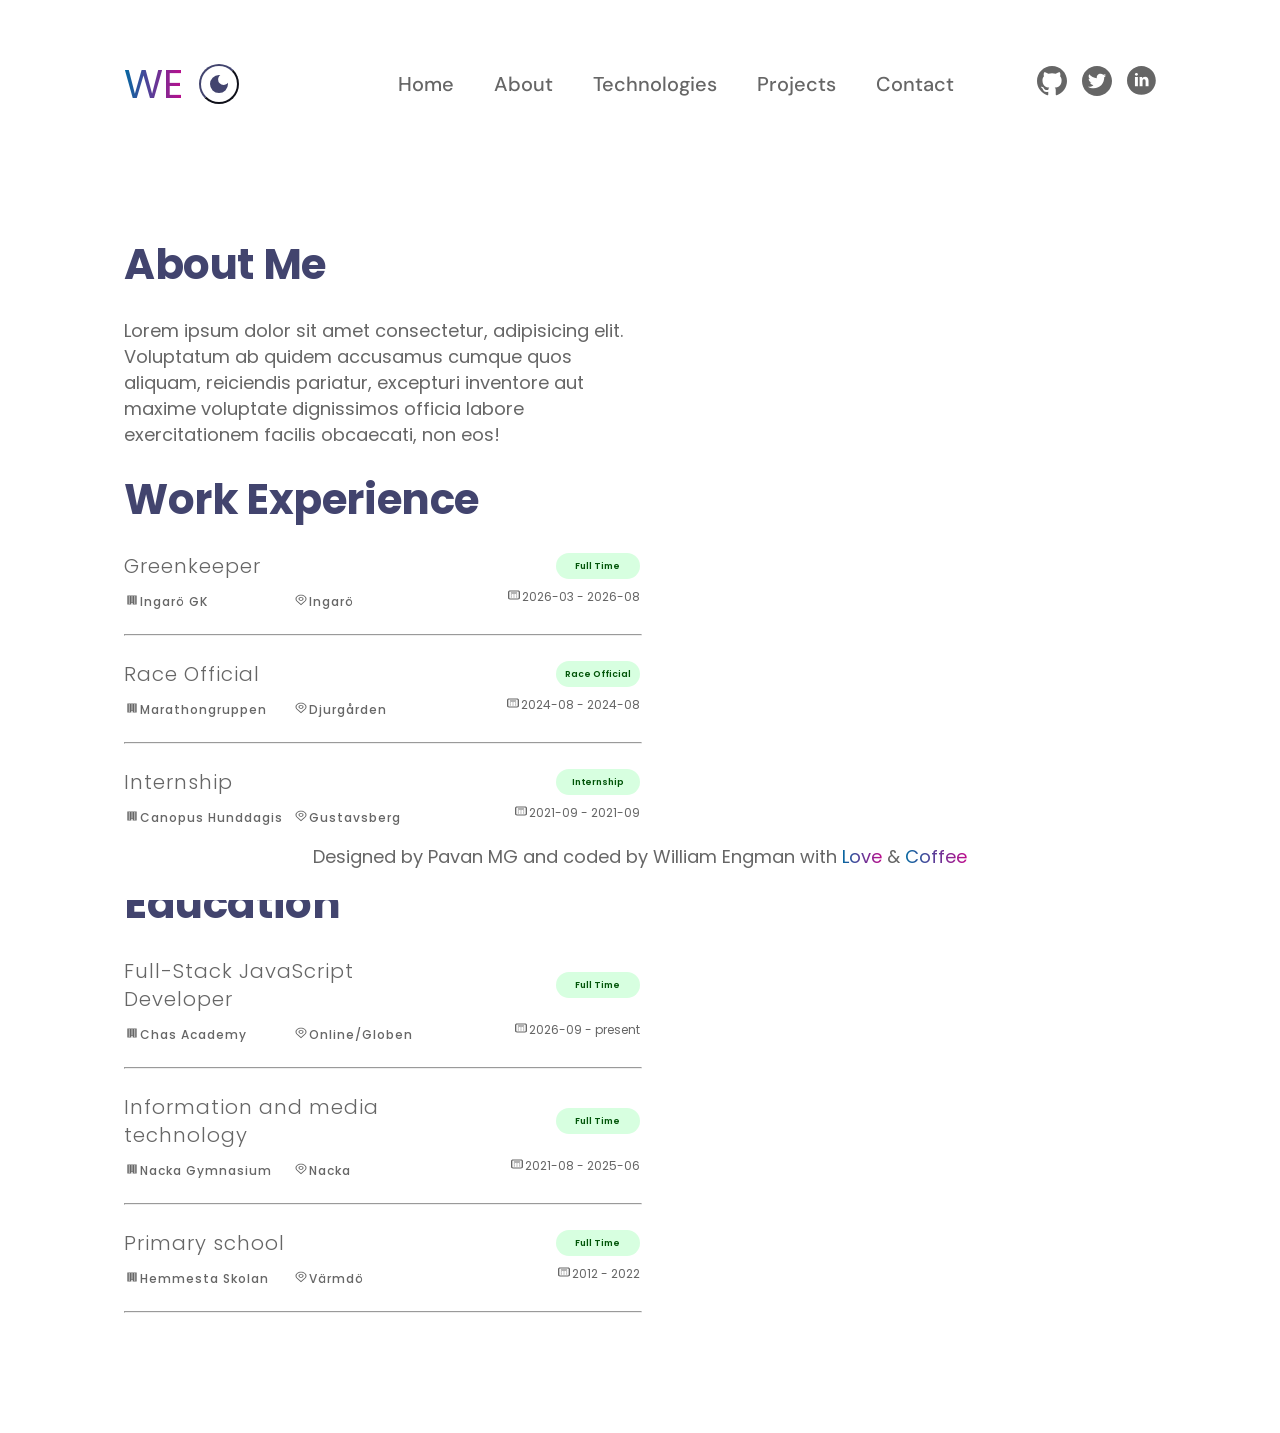
<file: pages/about.html>
<!doctype html>
<html lang="en">
  <head>
    <meta charset="UTF-8" />
    <meta name="viewport" content="width=device-width, initial-scale=1.0" />
    <link rel="stylesheet" href="../styles/base.css" />
    <link rel="stylesheet" href="../styles/about.css" />
    <script src="../scripts/about.js" defer></script>
    <script src="../scripts/script.js" defer></script>
    <script src="../scripts/theme.js"></script>
    <title>About</title>
  </head>
  <body>
    <div class="container">
      <header>
        <div class="logo-container">
          <a href="../index.html" class="logo">WE</a>
          <button
            class="theme-switch"
            aria-label="switch between darkmode and lightmode"
          >
            <svg
              xmlns="http://www.w3.org/2000/svg"
              height="24px"
              viewBox="0 -960 960 960"
              width="24px"
              fill="#e3e3e3"
            >
              <path
                d="M480-120q-150 0-255-105T120-480q0-150 105-255t255-105q14 0 27.5 1t26.5 3q-41 29-65.5 75.5T444-660q0 90 63 153t153 63q55 0 101-24.5t75-65.5q2 13 3 26.5t1 27.5q0 150-105 255T480-120Z"
              />
            </svg>
            <svg
              xmlns="http://www.w3.org/2000/svg"
              height="24px"
              viewBox="0 -960 960 960"
              width="24px"
              fill="#e3e3e3"
            >
              <path
                d="M338.5-338.5Q280-397 280-480t58.5-141.5Q397-680 480-680t141.5 58.5Q680-563 680-480t-58.5 141.5Q563-280 480-280t-141.5-58.5ZM200-440H40v-80h160v80Zm720 0H760v-80h160v80ZM440-760v-160h80v160h-80Zm0 720v-160h80v160h-80ZM256-650l-101-97 57-59 96 100-52 56Zm492 496-97-101 53-55 101 97-57 59Zm-98-550 97-101 59 57-100 96-56-52ZM154-212l101-97 55 53-97 101-59-57Z"
              />
            </svg>
          </button>
        </div>
        <!-- Mobile -->
        <details class="mobile-menu">
          <summary aria-label="Menu">☰</summary>

          <div class="menu-content">
            <nav>
              <ul>
                <li><a href="../index.html">Home</a></li>
                <li><a href="about.html">About</a></li>
                <li><a href="technologies.html">Technologies</a></li>
                <li><a href="projects.html">Projects</a></li>
                <li><a href="contact.html">Contact</a></li>
              </ul>

              <div class="socials">
                <a href="#" aria-label="GitHub"
                  ><svg
                    width="30"
                    height="30"
                    viewBox="0 0 30 30"
                    fill="none"
                    xmlns="http://www.w3.org/2000/svg"
                    class="github-svg-nav"
                  >
                    <path
                      fill-rule="evenodd"
                      clip-rule="evenodd"
                      d="M15 0C6.7125 0 0 6.7125 0 15C0 21.6375 4.29375 27.2437 10.2563 29.2313C11.0063 29.3625 11.2875 28.9125 11.2875 28.5188C11.2875 28.1625 11.2688 26.9813 11.2688 25.725C7.5 26.4188 6.525 24.8062 6.225 23.9625C6.05625 23.5312 5.325 22.2 4.6875 21.8438C4.1625 21.5625 3.4125 20.8687 4.66875 20.85C5.85 20.8313 6.69375 21.9375 6.975 22.3875C8.325 24.6562 10.4812 24.0187 11.3438 23.625C11.475 22.65 11.8688 21.9937 12.3 21.6187C8.9625 21.2437 5.475 19.95 5.475 14.2125C5.475 12.5813 6.05625 11.2313 7.0125 10.1813C6.8625 9.80625 6.3375 8.26875 7.1625 6.20625C7.1625 6.20625 8.41875 5.8125 11.2875 7.74375C12.4875 7.40625 13.7625 7.2375 15.0375 7.2375C16.3125 7.2375 17.5875 7.40625 18.7875 7.74375C21.6562 5.79375 22.9125 6.20625 22.9125 6.20625C23.7375 8.26875 23.2125 9.80625 23.0625 10.1813C24.0188 11.2313 24.6 12.5625 24.6 14.2125C24.6 19.9688 21.0938 21.2437 17.7563 21.6187C18.3 22.0875 18.7688 22.9875 18.7688 24.3937C18.7688 26.4 18.75 28.0125 18.75 28.5188C18.75 28.9125 19.0312 29.3813 19.7812 29.2313C22.759 28.2259 25.3465 26.3121 27.1796 23.7592C29.0127 21.2063 29.9991 18.1429 30 15C30 6.7125 23.2875 0 15 0Z"
                      fill="#000000"
                    />
                  </svg>
                </a>
                <a href="#" aria-label="Twitter"
                  ><svg
                    width="30"
                    height="30"
                    viewBox="0 0 30 30"
                    fill="none"
                    xmlns="http://www.w3.org/2000/svg"
                    class="twitter-svg-nav"
                  >
                    <path
                      d="M15 0C6.71652 0 0 6.71652 0 15C0 23.2835 6.71652 30 15 30C23.2835 30 30 23.2835 30 15C30 6.71652 23.2835 0 15 0ZM22.2087 11.3069C22.2187 11.4643 22.2187 11.6283 22.2187 11.7891C22.2187 16.7042 18.4754 22.3661 11.635 22.3661C9.52567 22.3661 7.57031 21.7533 5.92299 20.6987C6.22433 20.7321 6.51228 20.7455 6.82031 20.7455C8.56138 20.7455 10.1618 20.1562 11.4375 19.1585C9.80357 19.125 8.4308 18.0536 7.96205 16.5804C8.5346 16.6641 9.05022 16.6641 9.63951 16.5134C8.79819 16.3425 8.04199 15.8855 7.49938 15.2203C6.95678 14.555 6.66123 13.7223 6.66295 12.8638V12.817C7.15513 13.0949 7.73438 13.2656 8.3404 13.2891C7.83095 12.9495 7.41314 12.4895 7.12403 11.9499C6.83493 11.4102 6.68345 10.8075 6.68304 10.1953C6.68304 9.50223 6.86384 8.86942 7.18862 8.32031C8.12244 9.46988 9.28771 10.4101 10.6087 11.0798C11.9297 11.7495 13.3768 12.1338 14.856 12.2076C14.3304 9.67969 16.2188 7.63393 18.4888 7.63393C19.5603 7.63393 20.5246 8.08259 21.2042 8.8058C22.0446 8.64844 22.8482 8.3337 23.5647 7.91183C23.2868 8.77232 22.7042 9.49888 21.9308 9.95759C22.6808 9.87723 23.404 9.66964 24.0737 9.37835C23.5681 10.1217 22.9353 10.7812 22.2087 11.3069Z"
                      fill="#000000"
                    />
                  </svg>
                </a>
                <a href="#" aria-label="LinkedIn"
                  ><svg
                    width="29"
                    height="29"
                    viewBox="0 0 29 29"
                    fill="none"
                    xmlns="http://www.w3.org/2000/svg"
                    class="linkedin-svg-nav"
                  >
                    <path
                      d="M14.4 0C6.447 0 0 6.447 0 14.4C0 22.353 6.447 28.8 14.4 28.8C22.353 28.8 28.8 22.353 28.8 14.4C28.8 6.447 22.353 0 14.4 0ZM10.875 20.3685H7.959V10.9845H10.875V20.3685ZM9.399 9.8325C8.478 9.8325 7.8825 9.18 7.8825 8.373C7.8825 7.5495 8.496 6.9165 9.4365 6.9165C10.377 6.9165 10.953 7.5495 10.971 8.373C10.971 9.18 10.377 9.8325 9.399 9.8325ZM21.525 20.3685H18.609V15.168C18.609 13.9575 18.186 13.1355 17.1315 13.1355C16.326 13.1355 15.8475 13.692 15.636 14.2275C15.558 14.418 15.5385 14.688 15.5385 14.9565V20.367H12.621V13.977C12.621 12.8055 12.5835 11.826 12.5445 10.983H15.078L15.2115 12.2865H15.27C15.654 11.6745 16.5945 10.7715 18.168 10.7715C20.0865 10.7715 21.525 12.057 21.525 14.82V20.3685Z"
                      fill="#000000"
                    />
                  </svg>
                </a>
              </div>
            </nav>
          </div>
        </details>

        <!-- Desktop -->
        <div class="desktop-menu">
          <nav>
            <ul>
              <li><a href="../index.html">Home</a></li>
              <li><a href="about.html">About</a></li>
              <li><a href="technologies.html">Technologies</a></li>
              <li><a href="projects.html">Projects</a></li>
              <li><a href="contact.html">Contact</a></li>
            </ul>
          </nav>

          <div class="socials">
            <a href="#" aria-label="GitHub"
              ><svg
                width="30"
                height="30"
                viewBox="0 0 30 30"
                fill="none"
                xmlns="http://www.w3.org/2000/svg"
              >
                <path
                  fill-rule="evenodd"
                  clip-rule="evenodd"
                  d="M15 0C6.7125 0 0 6.7125 0 15C0 21.6375 4.29375 27.2437 10.2563 29.2313C11.0063 29.3625 11.2875 28.9125 11.2875 28.5188C11.2875 28.1625 11.2688 26.9813 11.2688 25.725C7.5 26.4188 6.525 24.8062 6.225 23.9625C6.05625 23.5312 5.325 22.2 4.6875 21.8438C4.1625 21.5625 3.4125 20.8687 4.66875 20.85C5.85 20.8313 6.69375 21.9375 6.975 22.3875C8.325 24.6562 10.4812 24.0187 11.3438 23.625C11.475 22.65 11.8688 21.9937 12.3 21.6187C8.9625 21.2437 5.475 19.95 5.475 14.2125C5.475 12.5813 6.05625 11.2313 7.0125 10.1813C6.8625 9.80625 6.3375 8.26875 7.1625 6.20625C7.1625 6.20625 8.41875 5.8125 11.2875 7.74375C12.4875 7.40625 13.7625 7.2375 15.0375 7.2375C16.3125 7.2375 17.5875 7.40625 18.7875 7.74375C21.6562 5.79375 22.9125 6.20625 22.9125 6.20625C23.7375 8.26875 23.2125 9.80625 23.0625 10.1813C24.0188 11.2313 24.6 12.5625 24.6 14.2125C24.6 19.9688 21.0938 21.2437 17.7563 21.6187C18.3 22.0875 18.7688 22.9875 18.7688 24.3937C18.7688 26.4 18.75 28.0125 18.75 28.5188C18.75 28.9125 19.0312 29.3813 19.7812 29.2313C22.759 28.2259 25.3465 26.3121 27.1796 23.7592C29.0127 21.2063 29.9991 18.1429 30 15C30 6.7125 23.2875 0 15 0Z"
                  fill="#000000"
                />
              </svg>
            </a>
            <a href="#" aria-label="Twitter"
              ><svg
                width="30"
                height="30"
                viewBox="0 0 30 30"
                fill="none"
                xmlns="http://www.w3.org/2000/svg"
              >
                <path
                  d="M15 0C6.71652 0 0 6.71652 0 15C0 23.2835 6.71652 30 15 30C23.2835 30 30 23.2835 30 15C30 6.71652 23.2835 0 15 0ZM22.2087 11.3069C22.2187 11.4643 22.2187 11.6283 22.2187 11.7891C22.2187 16.7042 18.4754 22.3661 11.635 22.3661C9.52567 22.3661 7.57031 21.7533 5.92299 20.6987C6.22433 20.7321 6.51228 20.7455 6.82031 20.7455C8.56138 20.7455 10.1618 20.1562 11.4375 19.1585C9.80357 19.125 8.4308 18.0536 7.96205 16.5804C8.5346 16.6641 9.05022 16.6641 9.63951 16.5134C8.79819 16.3425 8.04199 15.8855 7.49938 15.2203C6.95678 14.555 6.66123 13.7223 6.66295 12.8638V12.817C7.15513 13.0949 7.73438 13.2656 8.3404 13.2891C7.83095 12.9495 7.41314 12.4895 7.12403 11.9499C6.83493 11.4102 6.68345 10.8075 6.68304 10.1953C6.68304 9.50223 6.86384 8.86942 7.18862 8.32031C8.12244 9.46988 9.28771 10.4101 10.6087 11.0798C11.9297 11.7495 13.3768 12.1338 14.856 12.2076C14.3304 9.67969 16.2188 7.63393 18.4888 7.63393C19.5603 7.63393 20.5246 8.08259 21.2042 8.8058C22.0446 8.64844 22.8482 8.3337 23.5647 7.91183C23.2868 8.77232 22.7042 9.49888 21.9308 9.95759C22.6808 9.87723 23.404 9.66964 24.0737 9.37835C23.5681 10.1217 22.9353 10.7812 22.2087 11.3069Z"
                  fill="#000000"
                />
              </svg>
            </a>
            <a href="#" aria-label="LinkedIn"
              ><svg
                width="29"
                height="29"
                viewBox="0 0 29 29"
                fill="none"
                xmlns="http://www.w3.org/2000/svg"
              >
                <path
                  d="M14.4 0C6.447 0 0 6.447 0 14.4C0 22.353 6.447 28.8 14.4 28.8C22.353 28.8 28.8 22.353 28.8 14.4C28.8 6.447 22.353 0 14.4 0ZM10.875 20.3685H7.959V10.9845H10.875V20.3685ZM9.399 9.8325C8.478 9.8325 7.8825 9.18 7.8825 8.373C7.8825 7.5495 8.496 6.9165 9.4365 6.9165C10.377 6.9165 10.953 7.5495 10.971 8.373C10.971 9.18 10.377 9.8325 9.399 9.8325ZM21.525 20.3685H18.609V15.168C18.609 13.9575 18.186 13.1355 17.1315 13.1355C16.326 13.1355 15.8475 13.692 15.636 14.2275C15.558 14.418 15.5385 14.688 15.5385 14.9565V20.367H12.621V13.977C12.621 12.8055 12.5835 11.826 12.5445 10.983H15.078L15.2115 12.2865H15.27C15.654 11.6745 16.5945 10.7715 18.168 10.7715C20.0865 10.7715 21.525 12.057 21.525 14.82V20.3685Z"
                  fill="#000000"
                />
              </svg>
            </a>
          </div>
        </div>
      </header>

      <main>
        <section class="about-me">
          <h1 class="title-h1">About Me</h1>
          <p class="about-text">
            Lorem ipsum dolor sit amet consectetur, adipisicing elit. Voluptatum
            ab quidem accusamus cumque quos aliquam, reiciendis pariatur,
            excepturi inventore aut maxime voluptate dignissimos officia labore
            exercitationem facilis obcaecati, non eos!
          </p>
        </section>

        <section>
          <h2 class="title">Work Experience</h2>
          <p class="cv-message" role="status" hidden></p>
          <div class="career-list" id="work-list"></div>
        </section>

        <section>
          <h2 class="title">Education</h2>
          <p class="cv-message" role="status" hidden></p>
          <div class="career-list" id="education-list"></div>
        </section>
      </main>
    </div>

    <footer class="site-footer">
      <p>
        Designed by Pavan MG and coded by William Engman with
        <span>Love</span> & <span>Coffee</span>
      </p>
    </footer>
  </body>
</html>
</file>
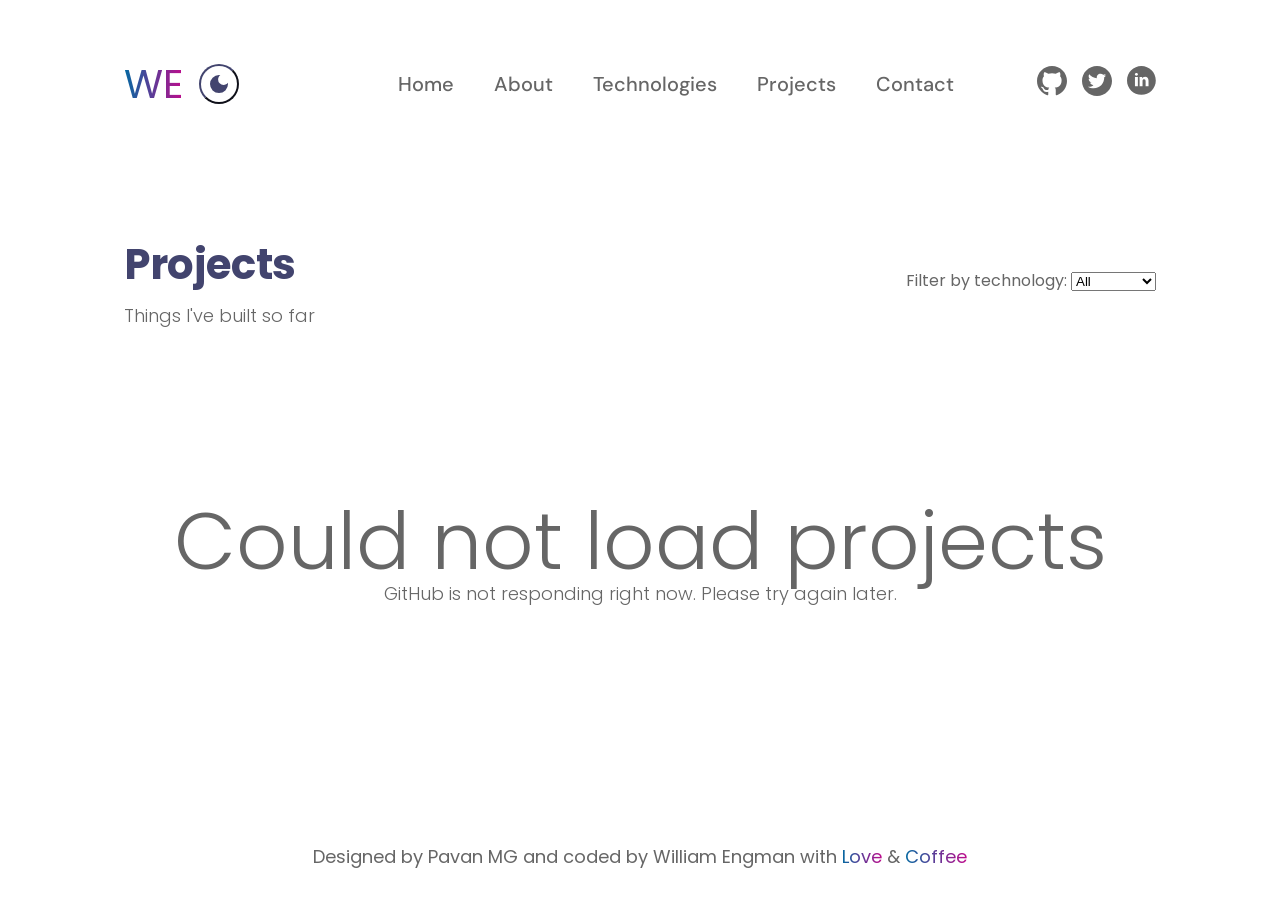
<file: pages/projects.html>
<!doctype html>
<html lang="en">
  <head>
    <meta charset="UTF-8" />
    <meta name="viewport" content="width=device-width, initial-scale=1.0" />
    <link rel="stylesheet" href="../styles/base.css" />
    <link rel="stylesheet" href="../styles/projects.css" />
    <script src="../scripts/api/github-api.js" defer></script>
    <script src="../scripts/script.js" defer></script>
    <script src="../scripts/theme.js"></script>
    <title>Projects</title>
  </head>
  <body>
    <div class="container">
      <header>
        <div class="logo-container">
          <a href="../index.html" class="logo">WE</a>
          <button
            class="theme-switch"
            aria-label="switch between darkmode and lightmode"
          >
            <svg
              xmlns="http://www.w3.org/2000/svg"
              height="24px"
              viewBox="0 -960 960 960"
              width="24px"
              fill="#e3e3e3"
            >
              <path
                d="M480-120q-150 0-255-105T120-480q0-150 105-255t255-105q14 0 27.5 1t26.5 3q-41 29-65.5 75.5T444-660q0 90 63 153t153 63q55 0 101-24.5t75-65.5q2 13 3 26.5t1 27.5q0 150-105 255T480-120Z"
              />
            </svg>
            <svg
              xmlns="http://www.w3.org/2000/svg"
              height="24px"
              viewBox="0 -960 960 960"
              width="24px"
              fill="#e3e3e3"
            >
              <path
                d="M338.5-338.5Q280-397 280-480t58.5-141.5Q397-680 480-680t141.5 58.5Q680-563 680-480t-58.5 141.5Q563-280 480-280t-141.5-58.5ZM200-440H40v-80h160v80Zm720 0H760v-80h160v80ZM440-760v-160h80v160h-80Zm0 720v-160h80v160h-80ZM256-650l-101-97 57-59 96 100-52 56Zm492 496-97-101 53-55 101 97-57 59Zm-98-550 97-101 59 57-100 96-56-52ZM154-212l101-97 55 53-97 101-59-57Z"
              />
            </svg>
          </button>
        </div>
        <!-- Mobile -->
        <details class="mobile-menu">
          <summary aria-label="Menu">☰</summary>

          <div class="menu-content">
            <nav>
              <ul>
                <li><a href="../index.html">Home</a></li>
                <li><a href="about.html">About</a></li>
                <li><a href="technologies.html">Technologies</a></li>
                <li><a href="projects.html">Projects</a></li>
                <li><a href="contact.html">Contact</a></li>
              </ul>

              <div class="socials">
                <a href="#" aria-label="GitHub"
                  ><svg
                    width="30"
                    height="30"
                    viewBox="0 0 30 30"
                    fill="none"
                    xmlns="http://www.w3.org/2000/svg"
                    class="github-svg-nav"
                  >
                    <path
                      fill-rule="evenodd"
                      clip-rule="evenodd"
                      d="M15 0C6.7125 0 0 6.7125 0 15C0 21.6375 4.29375 27.2437 10.2563 29.2313C11.0063 29.3625 11.2875 28.9125 11.2875 28.5188C11.2875 28.1625 11.2688 26.9813 11.2688 25.725C7.5 26.4188 6.525 24.8062 6.225 23.9625C6.05625 23.5312 5.325 22.2 4.6875 21.8438C4.1625 21.5625 3.4125 20.8687 4.66875 20.85C5.85 20.8313 6.69375 21.9375 6.975 22.3875C8.325 24.6562 10.4812 24.0187 11.3438 23.625C11.475 22.65 11.8688 21.9937 12.3 21.6187C8.9625 21.2437 5.475 19.95 5.475 14.2125C5.475 12.5813 6.05625 11.2313 7.0125 10.1813C6.8625 9.80625 6.3375 8.26875 7.1625 6.20625C7.1625 6.20625 8.41875 5.8125 11.2875 7.74375C12.4875 7.40625 13.7625 7.2375 15.0375 7.2375C16.3125 7.2375 17.5875 7.40625 18.7875 7.74375C21.6562 5.79375 22.9125 6.20625 22.9125 6.20625C23.7375 8.26875 23.2125 9.80625 23.0625 10.1813C24.0188 11.2313 24.6 12.5625 24.6 14.2125C24.6 19.9688 21.0938 21.2437 17.7563 21.6187C18.3 22.0875 18.7688 22.9875 18.7688 24.3937C18.7688 26.4 18.75 28.0125 18.75 28.5188C18.75 28.9125 19.0312 29.3813 19.7812 29.2313C22.759 28.2259 25.3465 26.3121 27.1796 23.7592C29.0127 21.2063 29.9991 18.1429 30 15C30 6.7125 23.2875 0 15 0Z"
                      fill="#000000"
                    />
                  </svg>
                </a>
                <a href="#" aria-label="Twitter"
                  ><svg
                    width="30"
                    height="30"
                    viewBox="0 0 30 30"
                    fill="none"
                    xmlns="http://www.w3.org/2000/svg"
                    class="twitter-svg-nav"
                  >
                    <path
                      d="M15 0C6.71652 0 0 6.71652 0 15C0 23.2835 6.71652 30 15 30C23.2835 30 30 23.2835 30 15C30 6.71652 23.2835 0 15 0ZM22.2087 11.3069C22.2187 11.4643 22.2187 11.6283 22.2187 11.7891C22.2187 16.7042 18.4754 22.3661 11.635 22.3661C9.52567 22.3661 7.57031 21.7533 5.92299 20.6987C6.22433 20.7321 6.51228 20.7455 6.82031 20.7455C8.56138 20.7455 10.1618 20.1562 11.4375 19.1585C9.80357 19.125 8.4308 18.0536 7.96205 16.5804C8.5346 16.6641 9.05022 16.6641 9.63951 16.5134C8.79819 16.3425 8.04199 15.8855 7.49938 15.2203C6.95678 14.555 6.66123 13.7223 6.66295 12.8638V12.817C7.15513 13.0949 7.73438 13.2656 8.3404 13.2891C7.83095 12.9495 7.41314 12.4895 7.12403 11.9499C6.83493 11.4102 6.68345 10.8075 6.68304 10.1953C6.68304 9.50223 6.86384 8.86942 7.18862 8.32031C8.12244 9.46988 9.28771 10.4101 10.6087 11.0798C11.9297 11.7495 13.3768 12.1338 14.856 12.2076C14.3304 9.67969 16.2188 7.63393 18.4888 7.63393C19.5603 7.63393 20.5246 8.08259 21.2042 8.8058C22.0446 8.64844 22.8482 8.3337 23.5647 7.91183C23.2868 8.77232 22.7042 9.49888 21.9308 9.95759C22.6808 9.87723 23.404 9.66964 24.0737 9.37835C23.5681 10.1217 22.9353 10.7812 22.2087 11.3069Z"
                      fill="#000000"
                    />
                  </svg>
                </a>
                <a href="#" aria-label="LinkedIn"
                  ><svg
                    width="29"
                    height="29"
                    viewBox="0 0 29 29"
                    fill="none"
                    xmlns="http://www.w3.org/2000/svg"
                    class="linkedin-svg-nav"
                  >
                    <path
                      d="M14.4 0C6.447 0 0 6.447 0 14.4C0 22.353 6.447 28.8 14.4 28.8C22.353 28.8 28.8 22.353 28.8 14.4C28.8 6.447 22.353 0 14.4 0ZM10.875 20.3685H7.959V10.9845H10.875V20.3685ZM9.399 9.8325C8.478 9.8325 7.8825 9.18 7.8825 8.373C7.8825 7.5495 8.496 6.9165 9.4365 6.9165C10.377 6.9165 10.953 7.5495 10.971 8.373C10.971 9.18 10.377 9.8325 9.399 9.8325ZM21.525 20.3685H18.609V15.168C18.609 13.9575 18.186 13.1355 17.1315 13.1355C16.326 13.1355 15.8475 13.692 15.636 14.2275C15.558 14.418 15.5385 14.688 15.5385 14.9565V20.367H12.621V13.977C12.621 12.8055 12.5835 11.826 12.5445 10.983H15.078L15.2115 12.2865H15.27C15.654 11.6745 16.5945 10.7715 18.168 10.7715C20.0865 10.7715 21.525 12.057 21.525 14.82V20.3685Z"
                      fill="#000000"
                    />
                  </svg>
                </a>
              </div>
            </nav>
          </div>
        </details>

        <!-- Desktop -->
        <div class="desktop-menu">
          <nav>
            <ul>
              <li><a href="../index.html">Home</a></li>
              <li><a href="about.html">About</a></li>
              <li><a href="technologies.html">Technologies</a></li>
              <li><a href="projects.html">Projects</a></li>
              <li><a href="contact.html">Contact</a></li>
            </ul>
          </nav>

          <div class="socials">
            <a href="#" aria-label="GitHub"
              ><svg
                width="30"
                height="30"
                viewBox="0 0 30 30"
                fill="none"
                xmlns="http://www.w3.org/2000/svg"
              >
                <path
                  fill-rule="evenodd"
                  clip-rule="evenodd"
                  d="M15 0C6.7125 0 0 6.7125 0 15C0 21.6375 4.29375 27.2437 10.2563 29.2313C11.0063 29.3625 11.2875 28.9125 11.2875 28.5188C11.2875 28.1625 11.2688 26.9813 11.2688 25.725C7.5 26.4188 6.525 24.8062 6.225 23.9625C6.05625 23.5312 5.325 22.2 4.6875 21.8438C4.1625 21.5625 3.4125 20.8687 4.66875 20.85C5.85 20.8313 6.69375 21.9375 6.975 22.3875C8.325 24.6562 10.4812 24.0187 11.3438 23.625C11.475 22.65 11.8688 21.9937 12.3 21.6187C8.9625 21.2437 5.475 19.95 5.475 14.2125C5.475 12.5813 6.05625 11.2313 7.0125 10.1813C6.8625 9.80625 6.3375 8.26875 7.1625 6.20625C7.1625 6.20625 8.41875 5.8125 11.2875 7.74375C12.4875 7.40625 13.7625 7.2375 15.0375 7.2375C16.3125 7.2375 17.5875 7.40625 18.7875 7.74375C21.6562 5.79375 22.9125 6.20625 22.9125 6.20625C23.7375 8.26875 23.2125 9.80625 23.0625 10.1813C24.0188 11.2313 24.6 12.5625 24.6 14.2125C24.6 19.9688 21.0938 21.2437 17.7563 21.6187C18.3 22.0875 18.7688 22.9875 18.7688 24.3937C18.7688 26.4 18.75 28.0125 18.75 28.5188C18.75 28.9125 19.0312 29.3813 19.7812 29.2313C22.759 28.2259 25.3465 26.3121 27.1796 23.7592C29.0127 21.2063 29.9991 18.1429 30 15C30 6.7125 23.2875 0 15 0Z"
                  fill="#000000"
                />
              </svg>
            </a>
            <a href="#" aria-label="Twitter"
              ><svg
                width="30"
                height="30"
                viewBox="0 0 30 30"
                fill="none"
                xmlns="http://www.w3.org/2000/svg"
              >
                <path
                  d="M15 0C6.71652 0 0 6.71652 0 15C0 23.2835 6.71652 30 15 30C23.2835 30 30 23.2835 30 15C30 6.71652 23.2835 0 15 0ZM22.2087 11.3069C22.2187 11.4643 22.2187 11.6283 22.2187 11.7891C22.2187 16.7042 18.4754 22.3661 11.635 22.3661C9.52567 22.3661 7.57031 21.7533 5.92299 20.6987C6.22433 20.7321 6.51228 20.7455 6.82031 20.7455C8.56138 20.7455 10.1618 20.1562 11.4375 19.1585C9.80357 19.125 8.4308 18.0536 7.96205 16.5804C8.5346 16.6641 9.05022 16.6641 9.63951 16.5134C8.79819 16.3425 8.04199 15.8855 7.49938 15.2203C6.95678 14.555 6.66123 13.7223 6.66295 12.8638V12.817C7.15513 13.0949 7.73438 13.2656 8.3404 13.2891C7.83095 12.9495 7.41314 12.4895 7.12403 11.9499C6.83493 11.4102 6.68345 10.8075 6.68304 10.1953C6.68304 9.50223 6.86384 8.86942 7.18862 8.32031C8.12244 9.46988 9.28771 10.4101 10.6087 11.0798C11.9297 11.7495 13.3768 12.1338 14.856 12.2076C14.3304 9.67969 16.2188 7.63393 18.4888 7.63393C19.5603 7.63393 20.5246 8.08259 21.2042 8.8058C22.0446 8.64844 22.8482 8.3337 23.5647 7.91183C23.2868 8.77232 22.7042 9.49888 21.9308 9.95759C22.6808 9.87723 23.404 9.66964 24.0737 9.37835C23.5681 10.1217 22.9353 10.7812 22.2087 11.3069Z"
                  fill="#000000"
                />
              </svg>
            </a>
            <a href="#" aria-label="LinkedIn"
              ><svg
                width="29"
                height="29"
                viewBox="0 0 29 29"
                fill="none"
                xmlns="http://www.w3.org/2000/svg"
              >
                <path
                  d="M14.4 0C6.447 0 0 6.447 0 14.4C0 22.353 6.447 28.8 14.4 28.8C22.353 28.8 28.8 22.353 28.8 14.4C28.8 6.447 22.353 0 14.4 0ZM10.875 20.3685H7.959V10.9845H10.875V20.3685ZM9.399 9.8325C8.478 9.8325 7.8825 9.18 7.8825 8.373C7.8825 7.5495 8.496 6.9165 9.4365 6.9165C10.377 6.9165 10.953 7.5495 10.971 8.373C10.971 9.18 10.377 9.8325 9.399 9.8325ZM21.525 20.3685H18.609V15.168C18.609 13.9575 18.186 13.1355 17.1315 13.1355C16.326 13.1355 15.8475 13.692 15.636 14.2275C15.558 14.418 15.5385 14.688 15.5385 14.9565V20.367H12.621V13.977C12.621 12.8055 12.5835 11.826 12.5445 10.983H15.078L15.2115 12.2865H15.27C15.654 11.6745 16.5945 10.7715 18.168 10.7715C20.0865 10.7715 21.525 12.057 21.525 14.82V20.3685Z"
                  fill="#000000"
                />
              </svg>
            </a>
          </div>
        </div>
      </header>

      <main>
        <section class="projects">
          <div class="filter-container">
            <h1 class="title-h1">Projects</h1>
            <div class="selection-container">
              <label for="filter">Filter by technology:</label>
              <select name="filter" id="filter">
                <option value="all">All</option>
                <option value="html">HTML</option>
                <option value="css">CSS</option>
                <option value="javascript">JavaScript</option>
              </select>
            </div>
          </div>
          <p class="text-below-h1">Things I've built so far</p>

          <div class="status-container" role="status">
            <span
              class="loader hidden"
              role="img"
              aria-label="Loading projects"
            ></span>
            <div class="error-container hidden">
              <p class="error-status">404</p>
              <p class="error-message">
                Could not fetch data. Please try again.
              </p>
            </div>
          </div>
          <div class="project-grid hidden"></div>
        </section>
      </main>
    </div>

    <footer class="site-footer">
      <p>
        Designed by Pavan MG and coded by William Engman with
        <span>Love</span> & <span>Coffee</span>
      </p>
    </footer>
  </body>
</html>
</file>
<file: styles/base.css>
@import url("https://fonts.googleapis.com/css2?family=Poppins:wght@400;500;600;700&display=swap");
@import url("https://fonts.googleapis.com/css2?family=Cabin:ital,wght@0,400..700;1,400..700&family=DM+Sans:ital,opsz,wght@0,9..40,100..1000;1,9..40,100..1000&display=swap");

* {
  margin: 0;
}

:root {
  /* Scheme */
  color-scheme: light;

  /* Colors */
  --color-bg: #ffffff;
  --color-heading: #42446e;
  --color-text: #666666;
  --color-heading-dark-mode: #cccccc;
  --color-h2-projects: #000000;
  --color-link: #000000;

  --color-button-text: #005408;
  --color-button-success: #d7ffe0;

  --project-card-background: #ffffff;
  --project-card-shadow: #e2e2e2;

  --theme-switch-bg: #ffffff;

  /* Layout */
  --mobile-page-padding: 24px;
  --desktop-page-padding: 30px 100px;
  --title-padding: 25px;
  --mobile-padding-nav-to-title: 50px;
  --desktop-padding-nav-to-title: 124px;

  /* Gradients */
  --gradient-heading: linear-gradient(90deg, #0369a1 0%, #be0b8c 100%);
  --gradient-360: linear-gradient(360deg, #0369a1 0%, #be0b8c 100%);

  /* Typography */
  --nav-fontsize-mobile: 30px;
  --nav-fontsize-desktop: 40px;
}

.darkmode {
  color-scheme: dark;

  --color-bg: #191919;
  --color-heading: #d9d9d9;
  --color-text: #a7a7a7;
  --color-text-muted: #a7a7a7;
  --color-card: #363636;
  --color-h2-projects: var(--color-text);
  --color-link: var(--color-text);
  --theme-switch-bg: #6b6b6b;

  --project-card-background: #363636;
  --project-card-shadow: none;

  --gradient-heading: linear-gradient(90deg, #13b0f5 0%, #f033b8 100%);

  .theme-switch:focus-visible {
    outline: 3px solid #ffcc00;
  }
}

.darkmode .icon-invert {
  filter: invert(1);
}

.darkmode .socials svg path {
  fill: var(--color-text);
}

/* Mobile styles */
body {
  background-color: var(--color-bg);
  min-height: 100vh;
  display: flex;
  flex-direction: column;
  font-family: "Poppins", sans-serif;
}

nav a {
  color: var(--color-link);
  text-decoration: none;
}

.title-h1 {
  padding-top: var(--mobile-padding-nav-to-title);
}

.title {
  padding-top: var(--title-padding);
}

h1,
h2 {
  font-size: 25px;
  line-height: 1.3;
}

.hero-title {
  margin-top: 150px;
}

h3 {
  font-size: 20px;
  color: var(--color-text);
  font-weight: 400;
  line-height: 28px;
  letter-spacing: 1px;
}

label,
p,
.career-date {
  color: var(--color-text);
}

.container {
  margin: var(--mobile-page-padding);
  flex: 1;
  display: flex;
  flex-direction: column;
}

header {
  display: grid;
  grid-template-columns: auto 1fr;
  align-items: start;
}

footer {
  position: sticky;
  bottom: 0;

  text-align: center;
  padding: 10px 0;
  background: var(--color-bg);

  p {
    padding: 0px;
    font-size: 14px;
    font-weight: 400;
    line-height: 26px;
  }

  span {
    background: var(--gradient-heading);
    background-clip: text;
    -webkit-background-clip: text;

    color: transparent;
    -webkit-text-fill-color: transparent;
  }
}

.logo {
  text-decoration: none;
  font-size: var(--nav-fontsize-mobile);

  background: var(--gradient-heading);
  background-clip: text;
  -webkit-background-clip: text;

  color: transparent;
  -webkit-text-fill-color: transparent;
}

.logo-container {
  grid-column: 1;
  grid-row: 1;
  display: flex;
  justify-content: center;
  align-items: center;
  gap: 1em;
  z-index: 1;
}

.theme-switch {
  border-radius: 50%;
  display: flex;
  justify-content: center;
  align-items: center;
  height: 3em;
  width: 3em;
  background-color: var(--theme-switch-bg);
  border-color: var(--color-heading);

  svg {
    fill: var(--color-heading);
  }

  svg:last-child {
    display: none;
  }
}

.darkmode .theme-switch svg:first-child {
  display: none;
}

.darkmode .theme-switch svg:last-child {
  display: block;
}

.desktop-menu {
  display: none;
}

.mobile-menu {
  grid-column: 1 / -1;
  grid-row: 1;
}

summary {
  list-style: none;
  font-size: var(--nav-fontsize-mobile);
  text-align: right;
  cursor: pointer;

  width: fit-content;
  margin-left: auto;

  user-select: none;
  -webkit-user-select: none;

  -webkit-tap-highlight-color: transparent;
}

.menu-content {
  margin-top: 20px;
}

nav ul {
  list-style: none;
  padding: 0;

  display: flex;
  flex-direction: column;
  align-items: center;
  font-family: "DM Sans", sans-serif;
  font-weight: 500;
  font-size: 20px;
  line-height: 26px;
  gap: 5px;
}

.socials {
  display: flex;
  margin-top: 15px;
  justify-content: center;
  gap: 100px;

  img {
    width: 30px;
  }
}

.loader {
  --color-1: #000eff;
  --size: 1.1px;
  width: calc(48 * var(--size));
  height: calc(48 * var(--size));
  border: calc(5 * var(--size)) solid var(--color-1);
  border-bottom-color: transparent;
  border-radius: 50%;
  display: inline-block;
  box-sizing: border-box;
  animation: rotation 1s linear infinite;
}

@keyframes rotation {
  0% {
    transform: rotate(0deg);
  }
  100% {
    transform: rotate(360deg);
  }
}

/* Desktop */
@media (min-width: 1270px) {
  /* Nav */
  header {
    display: flex;
    align-items: center;
    justify-content: space-between;
  }

  .mobile-menu {
    display: none;
  }

  .desktop-menu {
    display: flex;
    align-items: center;
    gap: 30px;
  }

  .desktop-menu nav ul {
    display: flex;
    flex-direction: row;
    gap: 40px;
    width: 609px;
  }

  .desktop-menu .socials {
    display: flex;
    gap: 15px;
    margin-top: 0;
  }

  /* Text */
  h1,
  h2 {
    font-size: 42px;
    letter-spacing: -0.4px;
    font-weight: 700;
    color: var(--color-heading);
  }

  .container {
    padding: var(--desktop-page-padding);
  }

  nav a {
    color: var(--color-text);
  }

  footer {
    padding-bottom: 30px;

    p {
      font-size: 18px;
    }
  }

  .title-h1 {
    padding-top: var(--desktop-padding-nav-to-title);
  }

  .logo {
    grid-column: 1;
    grid-row: 1;
    font-size: var(--nav-fontsize-desktop);
  }

  .hero-title {
    font-size: 58px;
  }

  .socials svg path {
    fill: var(--color-text);
  }
}
</file>
<file: styles/about.css>
/* Mobile styles */
.about-text {
  font-weight: 400;
  font-size: 18px;
  line-height: 26px;
  padding-top: 25px;
}

h2 {
  padding-bottom: 25px;
}

.company-svg,
.location-svg,
.calender-svg {
  width: 16px;
  height: 12px;
}

.calender-svg {
  display: none;
}

.career {
  display: grid;
  grid-template-columns: 1fr auto;
  gap: 8px 16px;
  align-items: start;

  p,
  .career-date {
    font-size: 12px;
  }
}

.career-list {
  display: flex;
  flex-direction: column;
  gap: 24px;
}

.career h3 {
  font-weight: 600;
}

.career-type {
  justify-self: end;
  align-self: center;
  text-align: center;
  color: var(--color-button-text);
  background-color: var(--color-button-success);
  border-radius: 25px;
  font-size: 9px;
  line-height: 26px;
  font-weight: 600;
  width: 84px;
  border: 0px;
}

.career-text {
  font-weight: 500;
  font-size: 12px;
}

.career hr {
  margin-top: 10px;
  grid-column: 1 / -1;
  width: 100%;
}

/* desktop */
@media (min-width: 1270px) {
  .calender-svg {
    display: inline;
  }

  main {
    width: 50%;
  }

  .career {
    display: grid;
    grid-template-columns: repeat(3, 1fr);
  }

  .career h3 {
    grid-column: 1 / 3;
    font-weight: 300;
  }

  .career-info {
    grid-column: 1 / 3;
    display: grid;
    grid-template-columns: 1fr 1fr;
  }

  .career-text {
    letter-spacing: 1px;
    line-height: 28px;
  }

  .career-date {
    grid-column: 3;
    justify-self: end;
  }
}
</file>
<file: styles/projects.css>
/* Mobile styles */
p {
  font-size: 18px;
  line-height: 26px;
  font-weight: 300;
}

.text-below-h1 {
  display: none;
}

.link-svg,
.github-svg {
  width: 20px;
  height: 20px;
  flex-shrink: 0;
}

.links a {
  text-decoration: underline;
  font-size: 16px;
  line-height: 26px;
  font-weight: 400;
  display: inline-flex;
  align-items: center;
  gap: 8px;
}

.project-card {
  display: flex;
  flex-direction: column;
  background-color: var(--project-card-background);
  box-shadow: 5px 10px 10px 0px var(--project-card-shadow);
  border-radius: 12px;
  overflow: hidden;
  margin-top: 25px;
}

.project-card h2 {
  color: var(--color-h2-projects);
  font-size: 18px;
  font-weight: 600;
  line-height: 1.4;
}

.card-logo {
  width: 100%;
  height: 350px;
  object-fit: cover;
}

.info {
  display: flex;
  flex-direction: column;
  flex: 1;
  gap: 16px;
  padding: 20px 16px;
}

.description {
  font-size: 16px;
  display: -webkit-box;
  -webkit-box-orient: vertical;
  -webkit-line-clamp: 2;
  line-clamp: 2;
  overflow: hidden;

  line-height: 1.5;
  min-height: calc(1.5em * 2);
}

.tech-stack {
  font-size: 16px;
  line-height: 1.5;
  font-weight: 300;
  margin-block: auto;

  strong {
    font-weight: 600;
    font-size: 16px;
    color: var(--color-h2-projects);
  }

  font-size: 14px;
  line-height: 26px;
  font-weight: 300;
}

.links {
  display: flex;
  justify-content: space-between;
  align-items: center;

  a {
    color: var(--color-h2-projects);
  }
}

main {
  flex: 1;
  display: flex;
  flex-direction: column;
}

.projects {
  flex: 1;
  display: flex;
  flex-direction: column;
}

.status-container {
  flex: 1;
  display: flex;
  flex-direction: column;
  justify-content: center;
  align-items: center;
  text-align: center;
}

.error-status {
  font-size: 5em;
  line-height: 1;
}

.project-grid.hidden,
.status-container.hidden,
.hidden {
  display: none;
}

.filter-container {
  display: flex;
  justify-content: space-between;
  align-items: center;

  select {
    align-self: flex-end;
  }
}

.selection-container {
  align-self: flex-end;
}

/* desktop */
@media (min-width: 1270px) {
  .project-card h2 {
    font-size: 28px;
    padding-bottom: 15px;
    font-weight: 500;
    padding-bottom: 0;
  }

  .project-card {
    margin-top: 80px;
    min-height: 567px;
  }

  .description {
    display: -webkit-box;
    -webkit-box-orient: vertical;
    -webkit-line-clamp: 5;
    line-clamp: 5;
    overflow: hidden;
    min-height: calc(1.5em * 5);
  }

  .text-below-h1 {
    padding-top: 10px;
    display: block;
  }

  .project-grid {
    display: grid;
    grid-template-columns: repeat(3, minmax(0, 1fr));
    gap: 40px;
  }

  .card-logo {
    height: 260px;
  }

  .tech-stack {
    color: var(--color-heading);

    strong {
      color: var(--color-heading);
    }
  }
}
</file>
